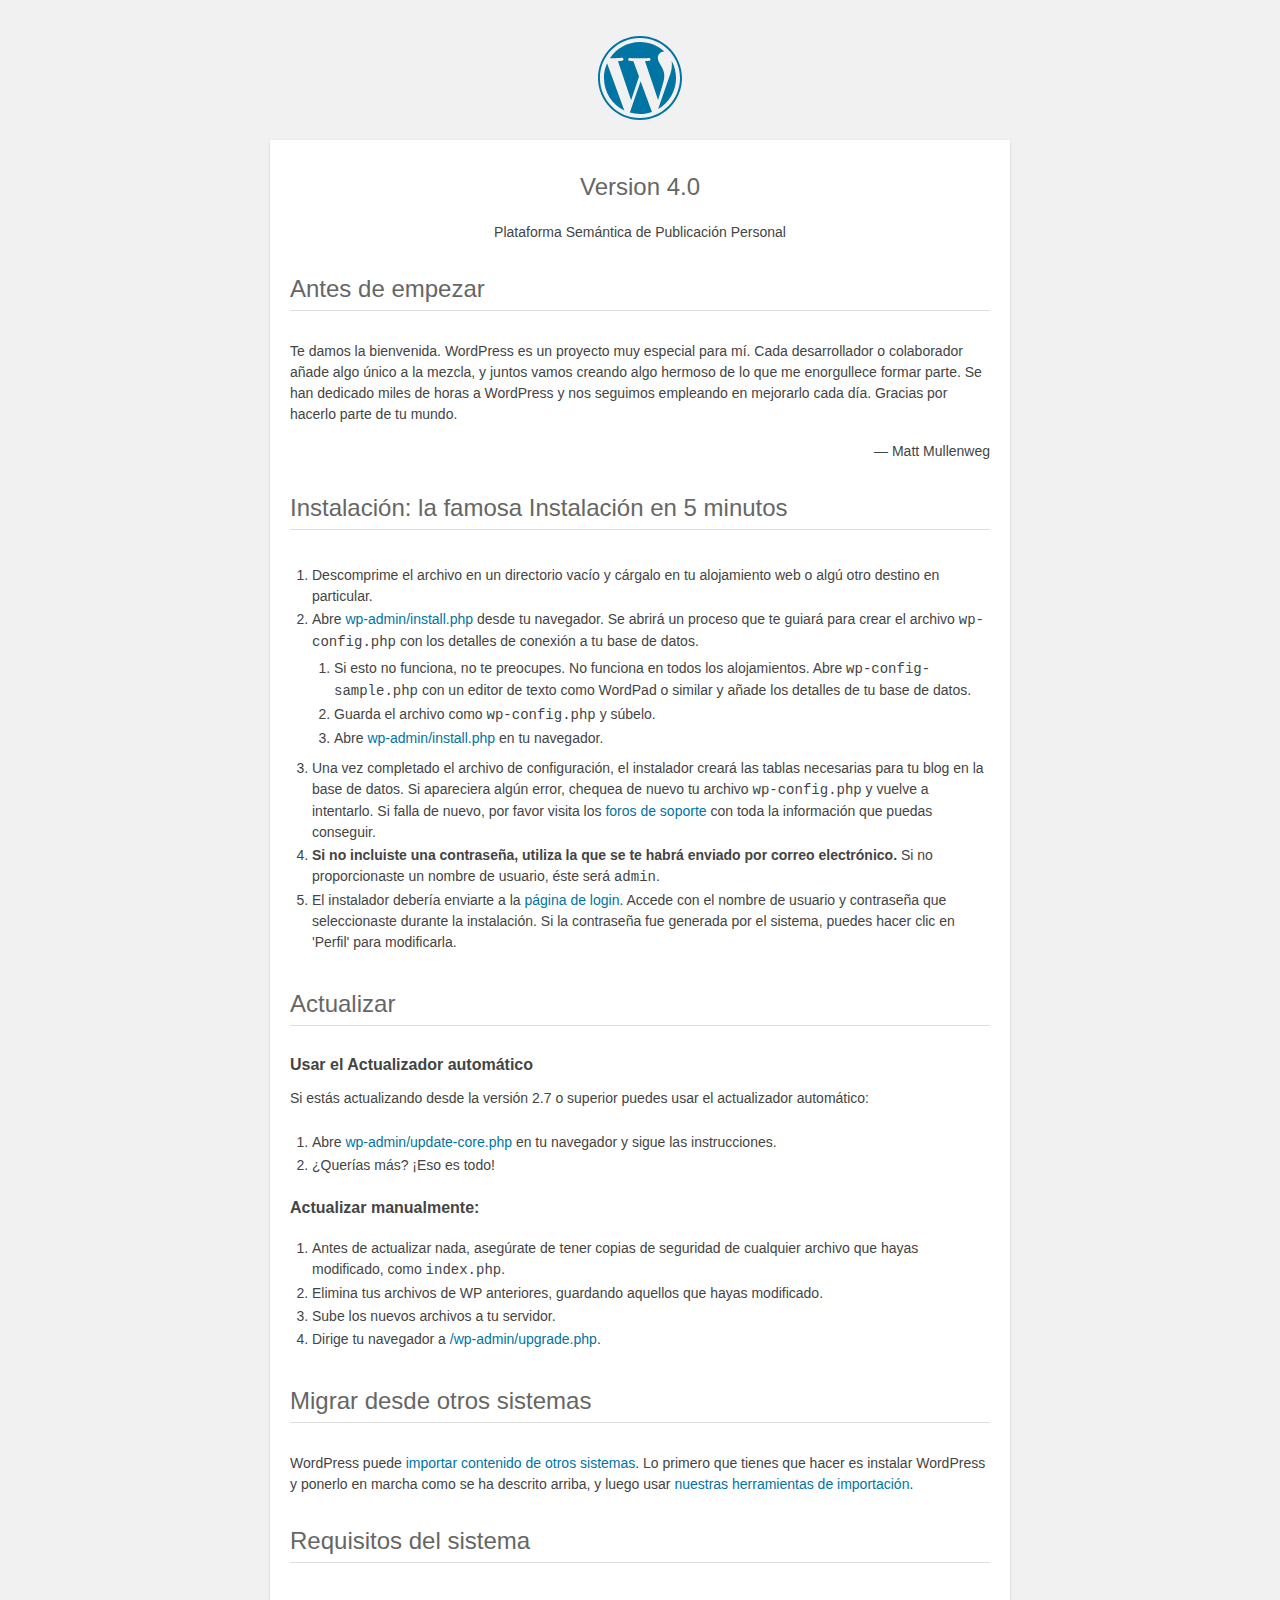
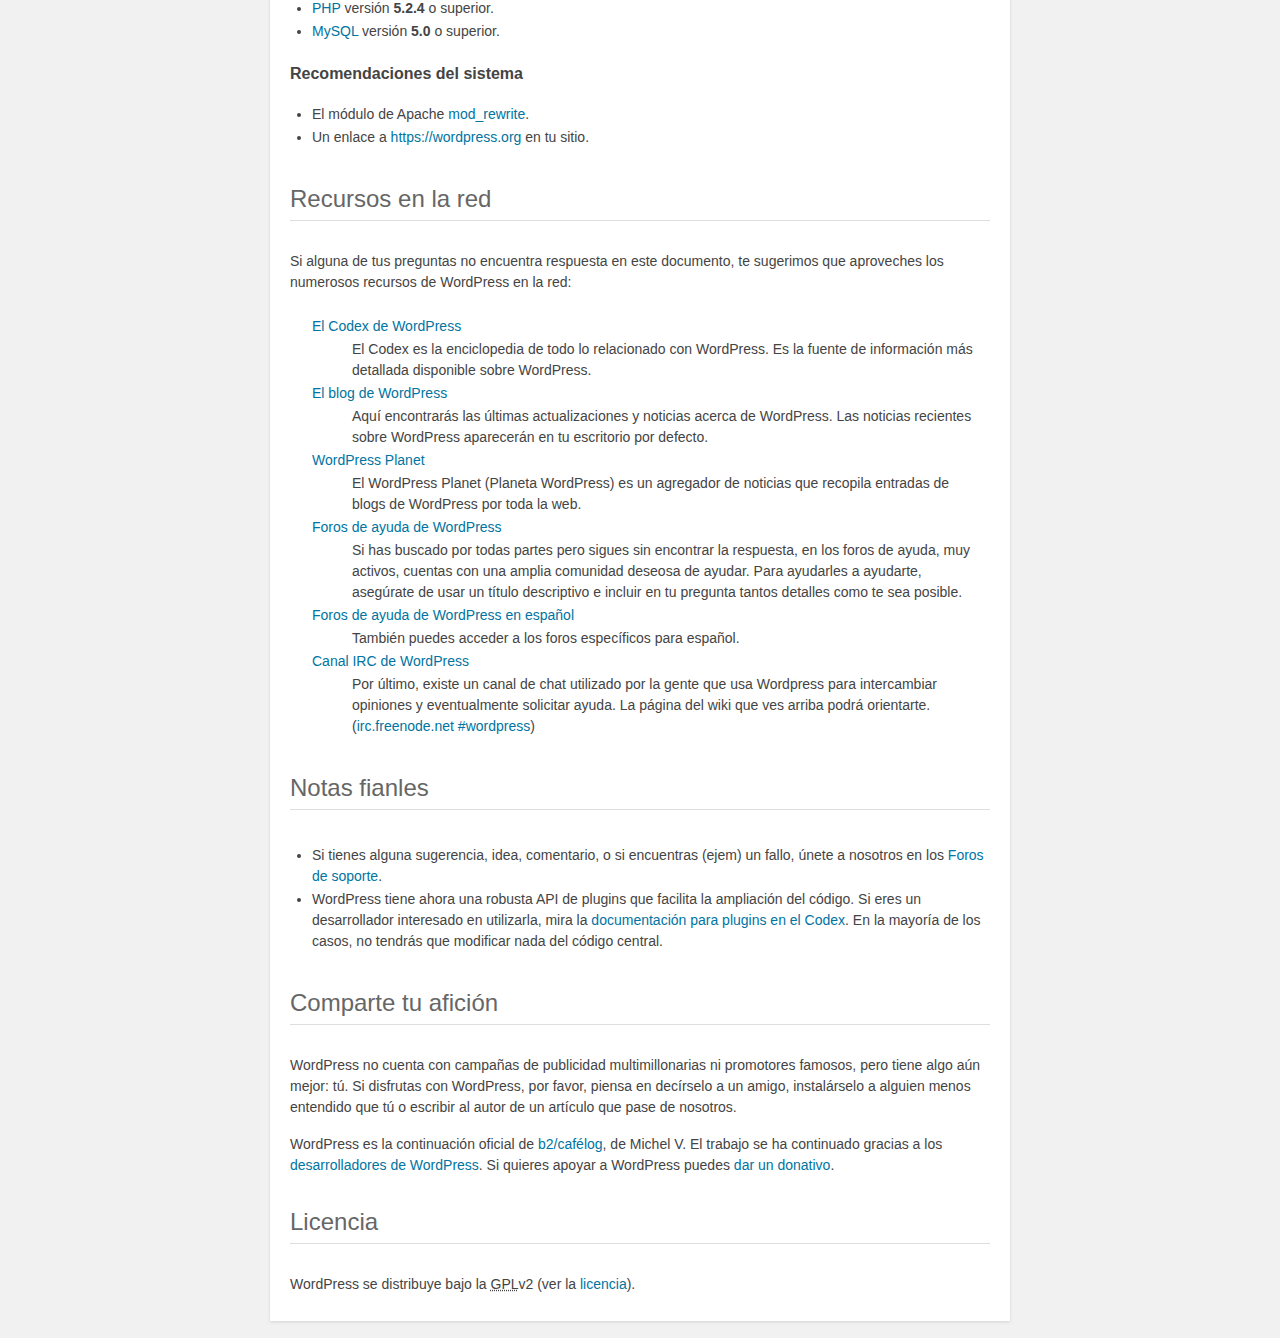
<file: readme.html>
<!DOCTYPE html>
<html>
<head>
    <meta name="viewport" content="width=device-width" /> 
	<meta http-equiv="Content-Type" content="text/html; charset=utf-8" />
	<title>WordPress &#8250; Léeme</title>
	<link rel="stylesheet" href="wp-admin/css/install.css?ver=20100228" type="text/css" />
</head>
<body>
<h1 id="logo">
	<a href="http://wordpress.org/"><img alt="WordPress" src="wp-admin/images/wordpress-logo.png" /></a>
	<br /> Version 4.0
</h1>
<p style="text-align: center">Plataforma Semántica de Publicación Personal</p>

<h1>Antes de empezar</h1>
<p>Te damos la bienvenida. WordPress es un proyecto muy especial para mí. Cada desarrollador o colaborador a&ntilde;ade algo único a la mezcla, y juntos vamos creando algo hermoso de lo que me enorgullece formar parte. Se han dedicado miles de horas a WordPress y nos seguimos empleando en mejorarlo cada día. Gracias por hacerlo parte de tu mundo.</p>
<p style="text-align: right">&#8212; Matt Mullenweg</p>

<h1>Instalación: la famosa Instalación en 5 minutos</h1>
<ol>
	<li>Descomprime el archivo en un directorio vac&iacute;o y c&aacute;rgalo en tu alojamiento web o alg&uacute; otro destino en particular.</li>
	<li>Abre <span class="file"><a href="wp-admin/install.php">wp-admin/install.php</a></span> desde tu navegador. Se abrirá un proceso que te guiará para crear el archivo <code>wp-config.php</code> con los detalles de conexión a tu base de datos.
		<ol>
			<li>Si esto no funciona, no te preocupes. No funciona en todos los alojamientos. Abre <code>wp-config-sample.php</code> con un editor de texto como WordPad o similar y añade los detalles de tu base de datos.</li>
			<li>Guarda el archivo como <code>wp-config.php</code> y súbelo.</li>
			<li>Abre <span class="file"><a href="wp-admin/install.php">wp-admin/install.php</a></span> en tu navegador.</li>
		</ol>
	</li>
	<li>Una vez completado el archivo de configuración, el instalador creará las tablas necesarias para tu blog en la base de datos. Si apareciera algún error, chequea de nuevo tu archivo <code>wp-config.php</code> y vuelve a intentarlo. Si falla de nuevo, por favor visita los <a href="http://es.forums.wordpress.org/" title="Foros de soporte WordPress.org">foros de soporte</a> con toda la información que puedas conseguir.</li>
	<li><strong>Si no incluiste una contraseña, utiliza la que se te habrá enviado por correo electrónico.</strong> Si no proporcionaste un nombre de usuario, éste será <code>admin</code>.</li>
	<li>El instalador debería enviarte a la <a href="wp-login.php">página de login</a>. Accede con el nombre de usuario y contraseña que seleccionaste durante la instalación. Si la contraseña fue generada por el sistema, puedes hacer clic en 'Perfil' para modificarla.</li>
</ol>

<h1>Actualizar</h1>
<h2>Usar el Actualizador automático</h2>
<p>Si estás actualizando desde la versión 2.7 o superior puedes usar el actualizador automático:</p>
<ol>
	<li>Abre <span class="file"><a href="wp-admin/update-core.php">wp-admin/update-core.php</a></span> en tu navegador y sigue las instrucciones.</li>
	<li>¿Querías más? ¡Eso es todo!</li>
</ol>

<h2>Actualizar manualmente:</h2>
<ol>
    <li>Antes de actualizar nada, asegúrate de tener copias de seguridad de cualquier archivo que hayas modificado, como <code>index.php</code>.</li>
	<li>Elimina tus archivos de WP anteriores, guardando aquellos que hayas modificado.</li>
	<li>Sube los nuevos archivos a tu servidor.</li>
	<li>Dirige tu navegador a <span class="file"><a href="wp-admin/upgrade.php">/wp-admin/upgrade.php</a></span>.</li>
	</ol>

<h1>Migrar desde otros sistemas</h1>
<p>WordPress puede <a href="http://codex.wordpress.org/Importing_Content">importar contenido de otros sistemas</a>. Lo primero que tienes que hacer es instalar WordPress y ponerlo en marcha como se ha descrito arriba, y luego usar <a href="wp-admin/import.php" title="Importar a WordPress">nuestras herramientas de importación</a>.</p>

<h1>Requisitos del sistema</h1>
<ul>
	<li><a href="http://php.net/">PHP</a> versión <strong>5.2.4</strong> o superior.</li>
	<li><a href="http://www.mysql.com/">MySQL</a> versión <strong>5.0</strong> o superior.</li>
</ul>

<h2>Recomendaciones del sistema</h2>
<ul>
	<li>El módulo de Apache <a href="http://httpd.apache.org/docs/2.2/mod/mod_rewrite.html">mod_rewrite</a>.</li>
	<li>Un enlace a <a href="https://wordpress.org/">https://wordpress.org</a> en tu sitio.</li>
</ul>

<h1>Recursos en la red</h1>
<p>Si alguna de tus preguntas no encuentra respuesta en este documento, te sugerimos que aproveches los numerosos recursos de WordPress en la red:</p>
<dl>
	<dt><a href="http://codex.wordpress.org/">El Codex de WordPress </a></dt>
	<dd>El Codex es la enciclopedia de todo lo relacionado con WordPress. Es la fuente de información más detallada disponible sobre WordPress. </dd>
	<dt><a href="http://wordpress.org/news/">El blog de WordPress</a></dt>
		<dd>Aquí encontrarás las últimas actualizaciones y noticias acerca de WordPress. Las noticias recientes sobre WordPress aparecerán en tu escritorio por defecto.</dd>
	<dt><a href="http://planet.wordpress.org/">WordPress Planet </a></dt>
	<dd>El WordPress Planet (Planeta WordPress) es un agregador de noticias que recopila entradas de blogs de WordPress por toda la web. </dd>
	<dt><a href="https://wordpress.org/support/">Foros de ayuda de WordPress</a></dt>
	<dd>Si has buscado por todas partes pero sigues sin encontrar la respuesta, en los foros de ayuda, muy activos, cuentas con una amplia comunidad deseosa de ayudar. Para ayudarles a ayudarte, asegúrate de usar un título descriptivo e incluir en tu pregunta tantos detalles como te sea posible. </dd>
	<dt><a href="http://es.forums.wordpress.org/">Foros de ayuda de WordPress en español</a></dt>
	<dd>También puedes acceder a los foros específicos para español. </dd>
	<dt><a href="http://codex.wordpress.org/IRC">Canal IRC de WordPress</a></dt>
	<dd>Por último, existe un canal de chat utilizado por la gente que usa Wordpress para intercambiar opiniones y eventualmente solicitar ayuda. La página del wiki que ves arriba podrá orientarte. (<a href="irc://irc.freenode.net/wordpress">irc.freenode.net #wordpress</a>)</dd>
</dl>

<h1>Notas fianles</h1>
<ul>
	<li>Si tienes alguna sugerencia, idea, comentario, o si encuentras (ejem) un fallo, únete a nosotros en los <a href="http://es.forums.wordpress.org/">Foros de soporte</a>.</li>
	<li>WordPress tiene ahora una robusta API de plugins que facilita la ampliación del código. Si eres un desarrollador interesado en utilizarla, mira la <a href="http://codex.wordpress.org/Plugin_API">documentación para plugins en el Codex</a>. En la mayoría de los casos, no tendrás que modificar nada del código central.</li>
</ul>

<h1>Comparte tu afición</h1>
<p>WordPress no cuenta con campañas de publicidad multimillonarias ni promotores famosos, pero tiene algo aún mejor: tú. Si disfrutas con WordPress, por favor, piensa en decírselo a un amigo, instalárselo a alguien menos entendido que tú o escribir al autor de un artículo que pase de nosotros.</p>

<p>WordPress es la continuación oficial de <a href="http://cafelog.com/">b2/caf&#233;log</a>, de Michel V. El trabajo se ha continuado gracias a los <a href="http://wordpress.org/about/">desarrolladores de WordPress</a>. Si quieres apoyar a WordPress puedes <a href="http://wordpress.org/donate/" title="Donaciones a WordPress">dar un donativo</a>.</p>

<h1>Licencia</h1>
<p>WordPress se distribuye bajo la <abbr title="Licencia Pública de GNU">GPL</abbr>v2 (ver la <a href="licencia.txt">licencia</a>).</p>


</body>
</html>
</file>
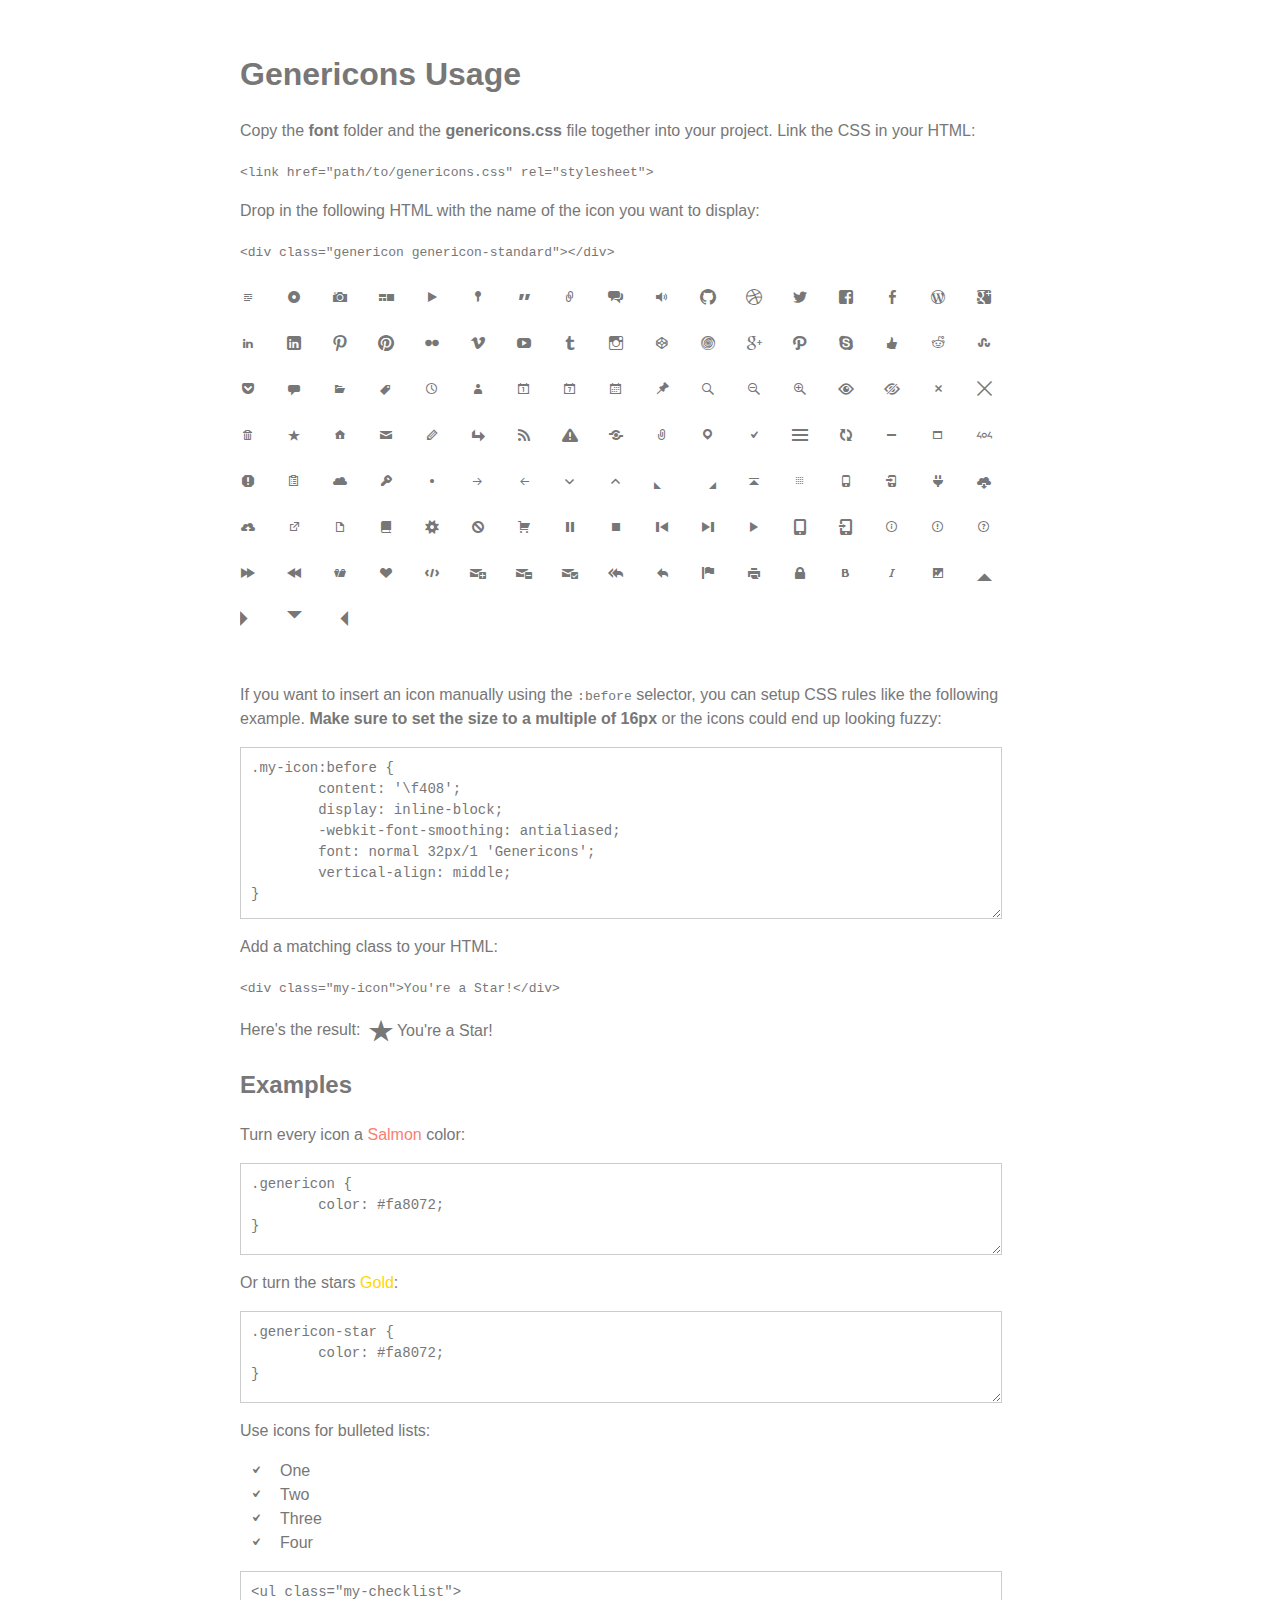
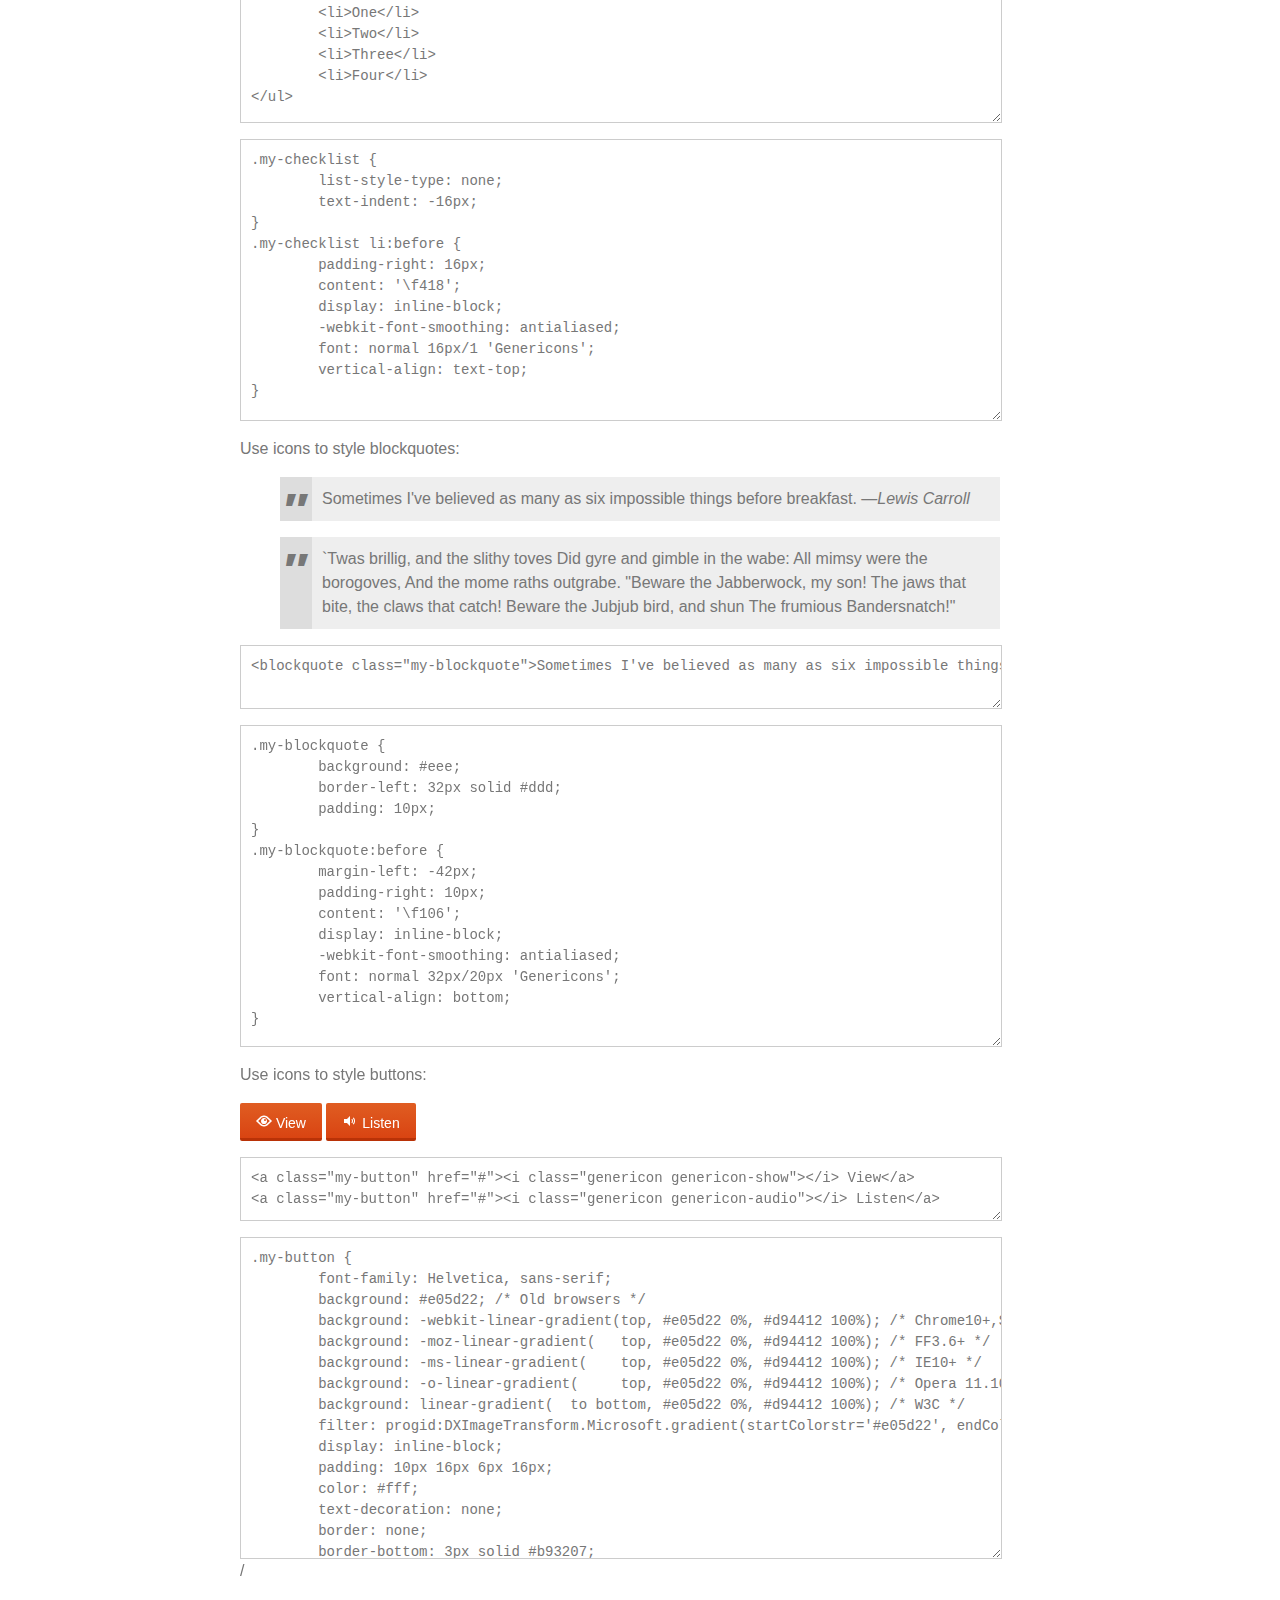
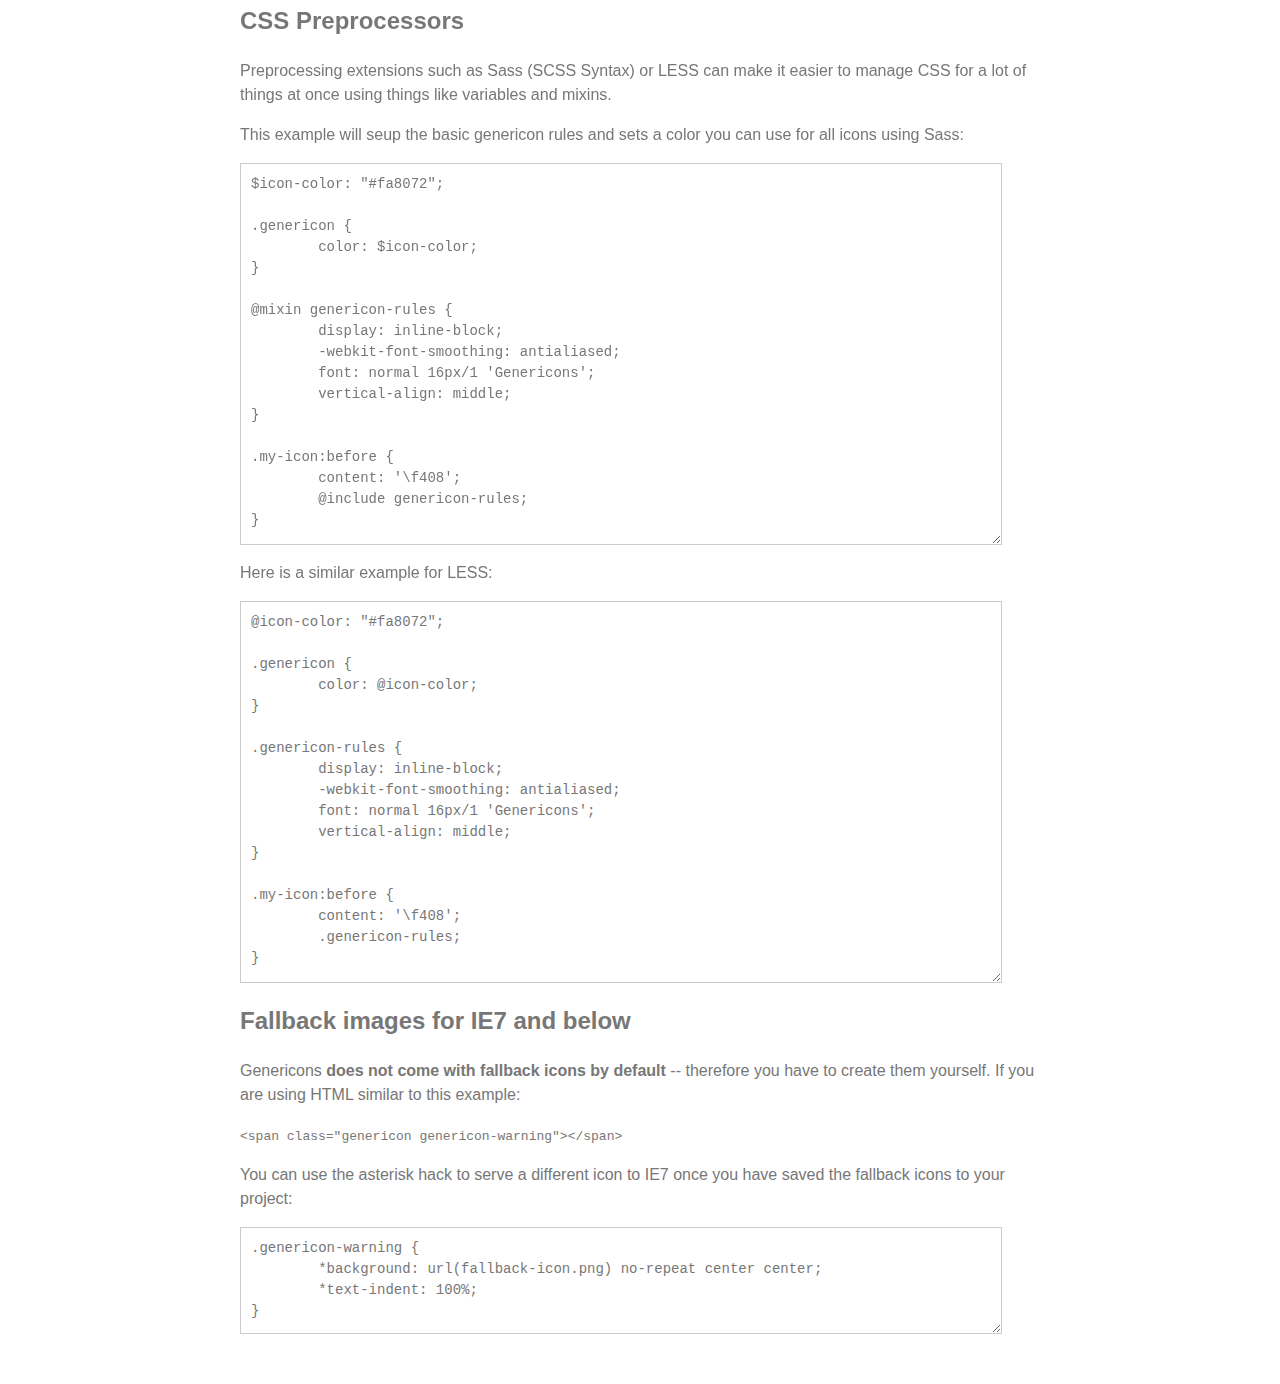
<file: wp-content/themes/twentyfourteen/genericons/example.html>
<!DOCTYPE html>
<html dir="ltr" lang="en">
<head>
<title>Genericons</title>
<link rel="stylesheet" href="genericons.css">
<style type="text/css">
body {
	font-family: sans-serif;
	line-height: 1.5;
	width: 800px;
	margin: 50px auto;
	color: #777;
	background: white;
}
.icons {
	overflow: hidden;
	padding: 10px 0;
}
.icons div {
	cursor: pointer;
	float: left;
	margin: 0 30px 30px 0;
}
.icons:hover div {
	background: #f7f7f7;
}
.code {
        display: block;
        font: 14px/1.5 monospace;
        width: 740px;
        white-space: pre;
        border: 1px solid #ccc;
        padding: 10px;
        color: #777;
        overflow: auto;
}
.my-icon:before {
	content: '\f408';
        display: inline-block;
        -webkit-font-smoothing: antialiased;
        font: normal 32px/1 'Genericons';
        vertical-align: middle;
}
/* For the Examples */
.my-checklist {
	list-style-type: none;
	text-indent: -16px;
}
.my-checklist li:before {
	padding-right: 16px;
	content: '\f418';
        display: inline-block;
        -webkit-font-smoothing: antialiased;
        font: normal 16px/1 'Genericons';
        vertical-align: text-top;
}
.my-blockquote {
	background: #eee;
	border-left: 32px solid #ddd;
	padding: 10px;
}
.my-blockquote:before {
	margin-left: -42px;
	padding-right: 10px;
        content: '\f106';
        display: inline-block;
        -webkit-font-smoothing: antialiased;
        font: normal 32px/20px 'Genericons';
        vertical-align: bottom;
}
.my-button {
	font-family: Helvetica, sans-serif;
	font-size: 14px;
	background: #e05d22; /* Old browsers */
	background: -webkit-linear-gradient(top, #e05d22 0%, #d94412 100%); /* Chrome10+,Safari5.1+ */
	background: -moz-linear-gradient(   top, #e05d22 0%, #d94412 100%); /* FF3.6+ */
	background: -ms-linear-gradient(    top, #e05d22 0%, #d94412 100%); /* IE10+ */
	background: -o-linear-gradient(     top, #e05d22 0%, #d94412 100%); /* Opera 11.10+ */
	background: linear-gradient(  to bottom, #e05d22 0%, #d94412 100%); /* W3C */
	filter: progid:DXImageTransform.Microsoft.gradient(startColorstr='#e05d22', endColorstr='#d94412', GradientType=0); /* IE6-9 */
	display: inline-block;
	padding: 10px 16px 4px 16px;
	color: #fff;
	text-decoration: none;
	border: none;
	border-bottom: 3px solid #b93207;
	border-radius: 2px;
}
.my-button:hover,
.my-button:focus {
	background: #ed6a31; /* Old browsers */
	background: -webkit-linear-gradient(top, #ed6a31 0%, #e55627 100%); /* Chrome10+,Safari5.1+ */
	background: -moz-linear-gradient(   top, #ed6a31 0%, #e55627 100%); /* FF3.6+ */
	background: -ms-linear-gradient(    top, #ed6a31 0%, #e55627 100%); /* IE10+ */
	background: -o-linear-gradient(     top, #ed6a31 0%, #e55627 100%); /* Opera 11.10+ */
	background: linear-gradient(  to bottom, #ed6a31 0%, #e55627 100%); /* W3C */
	filter: progid:DXImageTransform.Microsoft.gradient(startColorstr='#ed6a31', endColorstr='#e55627', GradientType=0); /* IE6-9 */
	outline: none;
}
.my-button:active {
	background: #d94412; /* Old browsers */
	background: -webkit-linear-gradient(top, #d94412 0%, #e05d22 100%); /* Chrome10+,Safari5.1+ */
	background: -moz-linear-gradient(   top, #d94412 0%, #e05d22 100%); /* FF3.6+ */
	background: -ms-linear-gradient(    top, #d94412 0%, #e05d22 100%); /* IE10+ */
	background: -o-linear-gradient(     top, #d94412 0%, #e05d22 100%); /* Opera 11.10+ */
	background: linear-gradient(  to bottom, #d94412 0%, #e05d22 100%); /* W3C */
	filter: progid:DXImageTransform.Microsoft.gradient(startColorstr='#d94412', endColorstr='#e05d22', GradientType=0); /* IE6-9 */
	border: none;
	border-top: 3px solid #b93207;
	padding: 6px 16px 7px 16px;
}
</style>
</head>
<body>

<div class="section">

	<h1>Genericons Usage</h1>

	<p>Copy the <strong>font</strong> folder and the <strong>genericons.css</strong> file together into your project. Link the CSS in your HTML:</p>

	<p><code>&lt;link href="path/to/genericons.css" rel="stylesheet"&gt;</code></p>

	<p>Drop in the following HTML with the name of the icon you want to display:</p>

	<p><code>&lt;div class="genericon genericon-standard"&gt;&lt;/div&gt;</code></p>

	<div class="icons">
	
		<!-- post formats -->
		<div alt="f100" class="genericon genericon-standard"></div>
		<div alt="f101" class="genericon genericon-aside"></div>
		<div alt="f102" class="genericon genericon-image"></div>
		<div alt="f103" class="genericon genericon-gallery"></div>
		<div alt="f104" class="genericon genericon-video"></div>
		<div alt="f105" class="genericon genericon-status"></div>
		<div alt="f106" class="genericon genericon-quote"></div>
		<div alt="f107" class="genericon genericon-link"></div>
		<div alt="f108" class="genericon genericon-chat"></div>
		<div alt="f109" class="genericon genericon-audio"></div>

		<!-- social icons -->
		<div alt="f200" class="genericon genericon-github"></div>
		<div alt="f201" class="genericon genericon-dribbble"></div>
		<div alt="f202" class="genericon genericon-twitter"></div>
		<div alt="f203" class="genericon genericon-facebook"></div>
		<div alt="f204" class="genericon genericon-facebook-alt"></div>
		<div alt="f205" class="genericon genericon-wordpress"></div>
		<div alt="f206" class="genericon genericon-googleplus"></div>
		<div alt="f207" class="genericon genericon-linkedin"></div>
		<div alt="f208" class="genericon genericon-linkedin-alt"></div>
		<div alt="f209" class="genericon genericon-pinterest"></div>
		<div alt="f210" class="genericon genericon-pinterest-alt"></div>
		<div alt="f211" class="genericon genericon-flickr"></div>
		<div alt="f212" class="genericon genericon-vimeo"></div>
		<div alt="f213" class="genericon genericon-youtube"></div>
		<div alt="f214" class="genericon genericon-tumblr"></div>
		<div alt="f215" class="genericon genericon-instagram"></div>
		<div alt="f216" class="genericon genericon-codepen"></div>
		<div alt="f217" class="genericon genericon-polldaddy"></div>
		<div alt="f218" class="genericon genericon-googleplus-alt"></div>
		<div alt="f219" class="genericon genericon-path"></div>
		<div alt="f220" class="genericon genericon-skype"></div>
		<div alt="f221" class="genericon genericon-digg"></div>
		<div alt="f222" class="genericon genericon-reddit"></div>
		<div alt="f223" class="genericon genericon-stumbleupon"></div>
		<div alt="f224" class="genericon genericon-pocket"></div>

		<!-- meta icons -->
		<div alt="f300" class="genericon genericon-comment"></div>
		<div alt="f301" class="genericon genericon-category"></div>
		<div alt="f302" class="genericon genericon-tag"></div>
		<div alt="f303" class="genericon genericon-time"></div>
		<div alt="f304" class="genericon genericon-user"></div>
		<div alt="f305" class="genericon genericon-day"></div>
		<div alt="f306" class="genericon genericon-week"></div>
		<div alt="f307" class="genericon genericon-month"></div>
		<div alt="f308" class="genericon genericon-pinned"></div>

		<!-- other icons -->
		<div alt="f400" class="genericon genericon-search"></div>
		<div alt="f401" class="genericon genericon-unzoom"></div>
		<div alt="f402" class="genericon genericon-zoom"></div>
		<div alt="f403" class="genericon genericon-show"></div>
		<div alt="f404" class="genericon genericon-hide"></div>
		<div alt="f405" class="genericon genericon-close"></div>
		<div alt="f406" class="genericon genericon-close-alt"></div>
		<div alt="f407" class="genericon genericon-trash"></div>
		<div alt="f408" class="genericon genericon-star"></div>
		<div alt="f409" class="genericon genericon-home"></div>
		<div alt="f410" class="genericon genericon-mail"></div>
		<div alt="f411" class="genericon genericon-edit"></div>
		<div alt="f412" class="genericon genericon-reply"></div>
		<div alt="f413" class="genericon genericon-feed"></div>
		<div alt="f414" class="genericon genericon-warning"></div>
		<div alt="f415" class="genericon genericon-share"></div>
		<div alt="f416" class="genericon genericon-attachment"></div>
		<div alt="f417" class="genericon genericon-location"></div>
		<div alt="f418" class="genericon genericon-checkmark"></div>
		<div alt="f419" class="genericon genericon-menu"></div>
		<div alt="f420" class="genericon genericon-refresh"></div>
		<div alt="f421" class="genericon genericon-minimize"></div>
		<div alt="f422" class="genericon genericon-maximize"></div>
		<div alt="f423" class="genericon genericon-404"></div>
		<div alt="f424" class="genericon genericon-spam"></div>
		<div alt="f425" class="genericon genericon-summary"></div>
		<div alt="f426" class="genericon genericon-cloud"></div>
		<div alt="f427" class="genericon genericon-key"></div>
		<div alt="f428" class="genericon genericon-dot"></div>
		<div alt="f429" class="genericon genericon-next"></div>
		<div alt="f430" class="genericon genericon-previous"></div>
		<div alt="f431" class="genericon genericon-expand"></div>
		<div alt="f432" class="genericon genericon-collapse"></div>
		<div alt="f433" class="genericon genericon-dropdown"></div>
		<div alt="f434" class="genericon genericon-dropdown-left"></div>
		<div alt="f435" class="genericon genericon-top"></div>
		<div alt="f436" class="genericon genericon-draggable"></div>
		<div alt="f437" class="genericon genericon-phone"></div>
		<div alt="f438" class="genericon genericon-send-to-phone"></div>
		<div alt="f439" class="genericon genericon-plugin"></div>
		<div alt="f440" class="genericon genericon-cloud-download"></div>
		<div alt="f441" class="genericon genericon-cloud-upload"></div>
		<div alt="f442" class="genericon genericon-external"></div>
		<div alt="f443" class="genericon genericon-document"></div>
		<div alt="f444" class="genericon genericon-book"></div>
		<div alt="f445" class="genericon genericon-cog"></div>
		<div alt="f446" class="genericon genericon-unapprove"></div>
		<div alt="f447" class="genericon genericon-cart"></div>
		<div alt="f448" class="genericon genericon-pause"></div>
		<div alt="f449" class="genericon genericon-stop"></div>
		<div alt="f450" class="genericon genericon-skip-back"></div>
		<div alt="f451" class="genericon genericon-skip-ahead"></div>
		<div alt="f452" class="genericon genericon-play"></div>
		<div alt="f453" class="genericon genericon-tablet"></div>
		<div alt="f454" class="genericon genericon-send-to-tablet"></div>
		<div alt="f455" class="genericon genericon-info"></div>
		<div alt="f456" class="genericon genericon-notice"></div>
		<div alt="f457" class="genericon genericon-help"></div>
		<div alt="f458" class="genericon genericon-fastforward"></div>
		<div alt="f459" class="genericon genericon-rewind"></div>
		<div alt="f460" class="genericon genericon-portfolio"></div>
		<div alt="f461" class="genericon genericon-heart"></div>
		<div alt="f462" class="genericon genericon-code"></div>
		<div alt="f463" class="genericon genericon-subscribe"></div>
		<div alt="f464" class="genericon genericon-unsubscribe"></div>
		<div alt="f465" class="genericon genericon-subscribed"></div>
		<div alt="f466" class="genericon genericon-reply-alt"></div>
		<div alt="f467" class="genericon genericon-reply-single"></div>
		<div alt="f468" class="genericon genericon-flag"></div>
		<div alt="f469" class="genericon genericon-print"></div>
		<div alt="f470" class="genericon genericon-lock"></div>
		<div alt="f471" class="genericon genericon-bold"></div>
		<div alt="f472" class="genericon genericon-italic"></div>
		<div alt="f473" class="genericon genericon-picture"></div>

		<!-- generic shapes -->
		<div alt="f500" class="genericon genericon-uparrow"></div>
		<div alt="f501" class="genericon genericon-rightarrow"></div>
		<div alt="f502" class="genericon genericon-downarrow"></div>
		<div alt="f503" class="genericon genericon-leftarrow"></div>

	</div>

	<p>If you want to insert an icon manually using the <code>:before</code> selector, you can setup CSS rules like the following example. <strong>Make sure to set the size to a multiple of 16px</strong> or the icons could end up looking fuzzy:</p>

<p><textarea class="code" style="min-height: 150px;" onclick="select();">.my-icon:before {
	content: '\f408';
        display: inline-block;
        -webkit-font-smoothing: antialiased;
        font: normal 32px/1 'Genericons';
        vertical-align: middle;
}</textarea></p>

	<p>Add a matching class to your HTML:</p>

	<p><code>&lt;div class="my-icon"&gt;You're a Star!&lt;/div&gt;</code></p>

	<p>Here's the result: <span class="my-icon">You're a Star!</span></p>

	<h2>Examples</h2>

	<p>Turn every icon a <span style="color: #fa8072;">Salmon</span> color:</p>

<p><textarea class="code" style="min-height: 70px" onclick="select();">
.genericon {
	color: #fa8072;
}</textarea></p>

	<p>Or turn the stars <span style="color: #ffd700;">Gold</span>:</p>

<p><textarea class="code" style="min-height: 70px" onclick="select();">
.genericon-star {
	color: #fa8072;
}</textarea></p>

	<p>Use icons for bulleted lists:</p>

	<ul class="my-checklist">
		<li>One</li>
		<li>Two</li>
		<li>Three</li>
		<li>Four</li>
	</ul>

<p><textarea class="code" style="min-height: 130px" onclick="select();">
<ul class="my-checklist">
	<li>One</li>
	<li>Two</li>
	<li>Three</li>
	<li>Four</li>
</ul></textarea></p>

<p><textarea class="code" style="min-height: 260px;" onclick="select();">
.my-checklist {
	list-style-type: none;
	text-indent: -16px;
}
.my-checklist li:before {
	padding-right: 16px;
	content: '\f418';
        display: inline-block;
        -webkit-font-smoothing: antialiased;
        font: normal 16px/1 'Genericons';
        vertical-align: text-top;
}</textarea></p>

	<p>Use icons to style blockquotes:</p>

	<blockquote class="my-blockquote">Sometimes I've believed as many as six impossible things before breakfast. &mdash;<em>Lewis Carroll</em></blockquote>
	<blockquote class="my-blockquote">`Twas brillig, and the slithy toves Did gyre and gimble in the wabe: All mimsy were the borogoves, And the mome raths outgrabe. "Beware the Jabberwock, my son!  The jaws that bite, the claws that catch!  Beware the Jubjub bird, and shun The frumious Bandersnatch!"</blockquote>

<p><textarea class="code" style="min-height: 40px;" onclick="select();"><blockquote class="my-blockquote">Sometimes I've believed as many as six impossible things before breakfast. &mdash;<em>Lewis Carroll</em></blockquote></textarea></p>

<p><textarea class="code" style="min-height: 300px;" onclick="select();">
.my-blockquote {
	background: #eee;
	border-left: 32px solid #ddd;
	padding: 10px;
}
.my-blockquote:before {
	margin-left: -42px;
	padding-right: 10px;
        content: '\f106';
        display: inline-block;
        -webkit-font-smoothing: antialiased;
        font: normal 32px/20px 'Genericons';
        vertical-align: bottom;
} </textarea></p>

	<p>Use icons to style buttons:</p>

	<a class="my-button" href="javascript:void()"><i class="genericon genericon-show"></i> View</a>
	<a class="my-button" href="javascript:void()"><i class="genericon genericon-audio"></i> Listen</a>

<p><textarea class="code" style="min-height: 40px;" onclick="select();"><a class="my-button" href="#"><i class="genericon genericon-show"></i> View</a>
<a class="my-button" href="#"><i class="genericon genericon-audio"></i> Listen</a></textarea></p>

<p><textarea class="code" style="min-height: 300px;" onclick="select();">
.my-button {
	font-family: Helvetica, sans-serif;
	background: #e05d22; /* Old browsers */
	background: -webkit-linear-gradient(top, #e05d22 0%, #d94412 100%); /* Chrome10+,Safari5.1+ */
	background: -moz-linear-gradient(   top, #e05d22 0%, #d94412 100%); /* FF3.6+ */
	background: -ms-linear-gradient(    top, #e05d22 0%, #d94412 100%); /* IE10+ */
	background: -o-linear-gradient(     top, #e05d22 0%, #d94412 100%); /* Opera 11.10+ */
	background: linear-gradient(  to bottom, #e05d22 0%, #d94412 100%); /* W3C */
	filter: progid:DXImageTransform.Microsoft.gradient(startColorstr='#e05d22', endColorstr='#d94412', GradientType=0); /* IE6-9 */
	display: inline-block;
	padding: 10px 16px 6px 16px;
	color: #fff;
	text-decoration: none;
	border: none;
	border-bottom: 3px solid #b93207;
	border-radius: 2px;
}

.my-button:hover,
.my-button:focus {
	background: #ed6a31; /* Old browsers */
	background: -webkit-linear-gradient(top, #ed6a31 0%, #e55627 100%); /* Chrome10+,Safari5.1+ */
	background: -moz-linear-gradient(   top, #ed6a31 0%, #e55627 100%); /* FF3.6+ */
	background: -ms-linear-gradient(    top, #ed6a31 0%, #e55627 100%); /* IE10+ */
	background: -o-linear-gradient(     top, #ed6a31 0%, #e55627 100%); /* Opera 11.10+ */
	background: linear-gradient(  to bottom, #ed6a31 0%, #e55627 100%); /* W3C */
	filter: progid:DXImageTransform.Microsoft.gradient(startColorstr='#ed6a31', endColorstr='#e55627', GradientType=0); /* IE6-9 */
	outline: none;
}

.my-button:active {
	background: #d94412; /* Old browsers */
	background: -webkit-linear-gradient(top, #d94412 0%, #e05d22 100%); /* Chrome10+,Safari5.1+ */
	background: -moz-linear-gradient(   top, #d94412 0%, #e05d22 100%); /* FF3.6+ */
	background: -ms-linear-gradient(    top, #d94412 0%, #e05d22 100%); /* IE10+ */
	background: -o-linear-gradient(     top, #d94412 0%, #e05d22 100%); /* Opera 11.10+ */
	background: linear-gradient(  to bottom, #d94412 0%, #e05d22 100%); /* W3C */
	filter: progid:DXImageTransform.Microsoft.gradient(startColorstr='#d94412', endColorstr='#e05d22', GradientType=0); /* IE6-9 */
	border: none;
	border-top: 3px solid #b93207;
	padding: 6px 16px 10px 16px;
}</textarea>/</p>

	<h2>CSS Preprocessors</h2>

	<p>Preprocessing extensions such as Sass (SCSS Syntax) or LESS</a> can make it easier to manage CSS for a lot of things at once using things like variables and mixins.</p>

	<p>This example will seup the basic genericon rules and sets a color you can use for all icons using Sass:</p>

<p><textarea class="code" style="min-height: 360px;" onclick="select();">$icon-color: "#fa8072";

.genericon {
        color: $icon-color;
}

@mixin genericon-rules {
        display: inline-block;
        -webkit-font-smoothing: antialiased;
        font: normal 16px/1 'Genericons';
        vertical-align: middle;
}

.my-icon:before {
	content: '\f408';
        @include genericon-rules;
}</textarea></p>

	<p>Here is a similar example for LESS:</p>

<p><textarea class="code" style="min-height: 360px;" onclick="select();">@icon-color: "#fa8072";

.genericon {
        color: @icon-color;
}

.genericon-rules {
        display: inline-block;
        -webkit-font-smoothing: antialiased;
        font: normal 16px/1 'Genericons';
        vertical-align: middle;
}

.my-icon:before {
	content: '\f408';
        .genericon-rules;
}</textarea></p>

	<h2>Fallback images for IE7 and below</h2>

	<p>Genericons <strong>does not come with fallback icons by default</strong> -- therefore you have to create them yourself. If you are using HTML similar to this example:

	<p><code>&lt;span class="genericon genericon-warning"&gt;&lt;/span&gt;</code></p>

	<p>You can use the asterisk hack to serve a different icon to IE7 once you have saved the fallback icons to your project:</p>

<textarea class="code" style="min-height: 85px;" onclick="select();">.genericon-warning {
        *background: url(fallback-icon.png) no-repeat center center;
        *text-indent: 100%;
}</textarea>

</div>

</body>
</html>
</file>
<file: wp-admin/css/install.css>
html {
	background: #f1f1f1;
	margin: 0 20px;
}

body {
	background: #fff;
	color: #444;
	font-family: "Open Sans", sans-serif;
	margin: 140px auto 25px;
	padding: 20px 20px 10px 20px;
	max-width: 700px;
	-webkit-font-smoothing: subpixel-antialiased;
	-webkit-box-shadow: 0 1px 3px rgba(0,0,0,0.13);
	box-shadow: 0 1px 3px rgba(0,0,0,0.13);
}

a {
	color: #0074a2;
	text-decoration: none;
}

a:hover {
	color: #2ea2cc;
}

h1 {
	border-bottom: 1px solid #dedede;
	clear: both;
	color: #666;
	font-size: 24px;
	margin: 30px 0;
	padding: 0;
	padding-bottom: 7px;
	font-weight: normal;
}

h2 {
	font-size: 16px;
}

p, li, dd, dt {
	padding-bottom: 2px;
	font-size: 14px;
	line-height: 1.5;
}

code, .code {
	font-family: Consolas, Monaco, monospace;
}

ul, ol, dl {
	padding: 5px 5px 5px 22px;
}

a img {
	border:0
}
abbr {
	border: 0;
	font-variant: normal;
}

label {
	cursor: pointer;
}

#logo {
	margin: 6px 0 14px 0;
	border-bottom: none;
	text-align:center
}
#logo a {
	background-image: url(../images/w-logo-blue.png?ver=20131202);
	background-image: none, url(../images/wordpress-logo.svg?ver=20131107);
	-webkit-background-size: 84px;
	background-size: 84px;
	background-position: center top;
	background-repeat: no-repeat;
	color: #999;
	height: 84px;
	font-size: 20px;
	font-weight: normal;
	line-height: 1.3em;
	margin: -130px auto 25px;
	padding: 0;
	text-decoration: none;
	width: 84px;
	text-indent: -9999px;
	outline: none;
	overflow: hidden;
	display: block;
}
.step {
	margin: 20px 0 15px;
}
.step, th {
	text-align: left;
	padding: 0;
}
.language-chooser.wp-core-ui .step .button.button-large {
	height: 36px;
	vertical-align: middle;
	font-size: 14px;
}
textarea {
	border: 1px solid #dfdfdf;
	font-family: "Open Sans", sans-serif;
	width: 100%;
	-webkit-box-sizing: border-box;
	-moz-box-sizing: border-box;
	box-sizing: border-box;
}

.form-table {
	border-collapse: collapse;
	margin-top: 1em;
	width: 100%;
}

.form-table td {
	margin-bottom: 9px;
	padding: 10px 20px 10px 0;
	border-bottom: 8px solid #fff;
	font-size: 14px;
	vertical-align: top
}

.form-table th {
	font-size: 14px;
	text-align: left;
	padding: 16px 20px 10px 0;
	width: 140px;
	vertical-align: top;
}

.form-table code {
	line-height: 18px;
	font-size: 14px;
}

.form-table p {
	margin: 4px 0 0 0;
	font-size: 11px;
}

.form-table input {
	line-height: 20px;
	font-size: 15px;
	padding: 3px 5px;
	border: 1px solid #ddd;
	-webkit-box-shadow: inset 0 1px 2px rgba(0,0,0,0.07);
	box-shadow: inset 0 1px 2px rgba(0,0,0,0.07);
}

input,
submit {
	font-family: "Open Sans", sans-serif;
}

.form-table input[type=text],
.form-table input[type=email],
.form-table input[type=url],
.form-table input[type=password] {
	width: 206px;
}

.form-table th p {
	font-weight: normal;
}

.form-table.install-success td {
	vertical-align: middle;
	padding: 16px 20px 10px 0;
}

.form-table.install-success td p {
	margin: 0;
	font-size: 14px;
}

.form-table.install-success td code {
	margin: 0;
	font-size: 18px;
}

#error-page {
	margin-top: 50px;
}

#error-page p {
	font-size: 14px;
	line-height: 18px;
	margin: 25px 0 20px;
}

#error-page code, .code {
	font-family: Consolas, Monaco, monospace;
}

#pass-strength-result {
	background-color: #eee;
	border-color: #ddd !important;
	border-style: solid;
	border-width: 1px;
	margin: 5px 5px 5px 0;
	padding: 5px;
	text-align: center;
	width: 200px;
	display: none;
}

#pass-strength-result.bad {
	background-color: #ffb78c;
	border-color: #ff853c !important;
}

#pass-strength-result.good {
	background-color: #ffec8b;
	border-color: #ffcc00 !important;
}

#pass-strength-result.short {
	background-color: #ffa0a0;
	border-color: #f04040 !important;
}

#pass-strength-result.strong {
	background-color: #c3ff88;
	border-color: #8dff1c !important;
}

.message {
	border: 1px solid #c00;
	padding: 0.5em 0.7em;
	margin: 5px 0 15px;
	background-color: #ffebe8;
}

/* @noflip */
#dbname,
#uname,
#pwd,
#dbhost,
#prefix,
#user_login,
#admin_email,
#pass1,
#pass2 {
	direction: ltr;
}


/* localization */
body.rtl,
.rtl textarea,
.rtl input,
.rtl submit {
	font-family: Tahoma, sans-serif;
}

:lang(he-il) body.rtl,
:lang(he-il) .rtl textarea,
:lang(he-il) .rtl input,
:lang(he-il) .rtl submit {
	font-family: Arial, sans-serif;
}

@media only screen and (max-width: 799px) {
	body {
		margin-top: 115px;
	}
	#logo a {
		margin: -125px auto 30px;
	}
}

@media screen and ( max-width: 782px ) {

	.form-table {
		margin-top: 0;
	}

	.form-table th,
	.form-table td {
		display: block;
		width: auto;
		vertical-align: middle;
	}

	.form-table th {
		padding: 20px 0 0;
	}

	.form-table td {
		padding: 5px 0;
		border: 0;
		margin: 0;
	}

	textarea,
	input {
		font-size: 16px;
	}

	.form-table td input[type="text"],
	.form-table td input[type="email"],
	.form-table td input[type="url"],
	.form-table td input[type="password"],
	.form-table td select,
	.form-table td textarea,
	.form-table span.description {
		width: 100%;
		font-size: 16px;
		line-height: 1.5;
		padding: 7px 10px;
		display: block;
		max-width: none;
		-webkit-box-sizing: border-box;
		-moz-box-sizing: border-box;
		box-sizing: border-box;
	}

}

body.language-chooser {
	max-width: 300px;
}

.language-chooser select {
	padding: 8px;
	width: 100%;
	display: block;
	border: 1px solid #ddd;
	background-color: #fff;
	color: #333;
	font-size: 16px;
	font-family: Arial, sans-serif;
	font-weight: normal;
}

.language-chooser p {
	text-align: right;
}

.screen-reader-input,
.screen-reader-text {
	position: absolute;
	margin: -1px;
	padding: 0;
	height: 1px;
	width: 1px;
	overflow: hidden;
	clip: rect(0 0 0 0);
	border: 0;
}

.spinner {
	background: url(../images/spinner.gif) no-repeat;
	-webkit-background-size: 20px 20px;
	background-size: 20px 20px;
	visibility: hidden;
	opacity: 0.7;
	filter: alpha(opacity=70);
	width: 20px;
	height: 20px;
	margin: 2px 5px 0;
}

.step .spinner {
	display: inline-block;
	margin-top: 8px;
	margin-right: 15px;
	vertical-align: top;
}

/**
 * HiDPI Displays
 */
@media print,
  (-o-min-device-pixel-ratio: 5/4),
  (-webkit-min-device-pixel-ratio: 1.25),
  (min-resolution: 120dpi) {

	.spinner {
		background-image: url(../images/spinner-2x.gif);
	}

}
</file>
<file: wp-content/themes/twentyfourteen/genericons/genericons.css>
/**

	Genericons Helper CSS

*/


/**
 * The font was graciously generated by Font Squirrel (http://www.fontsquirrel.com). We love those guys.
 */

@font-face {
    font-family: 'Genericons';
    src: url('font/genericons-regular-webfont.eot');
}

@font-face {
    font-family: 'Genericons';
    src: url([data-uri]) format('woff'),
         url('font/genericons-regular-webfont.ttf') format('truetype'),
         url('font/genericons-regular-webfont.svg#genericonsregular') format('svg');
    font-weight: normal;
    font-style: normal;
}


/**
 * All Genericons
 */

.genericon {
	display: inline-block;
	width: 16px;
	height: 16px;
	-webkit-font-smoothing: antialiased;
	font-size: 16px;
	line-height: 1;
	font-family: 'Genericons';
	text-decoration: inherit;
	font-weight: normal;
	font-style: normal;
	vertical-align: top;
}

/**
 * IE7 and IE6 hacks
 */

.genericon {
	*overflow: auto;
	*zoom: 1;
	*display: inline;
}

/**
 * Individual icons
 */

/* Post formats */
.genericon-standard:before {        content: '\f100'; }
.genericon-aside:before {           content: '\f101'; }
.genericon-image:before {           content: '\f102'; }
.genericon-gallery:before {         content: '\f103'; }
.genericon-video:before {           content: '\f104'; }
.genericon-status:before {          content: '\f105'; }
.genericon-quote:before {           content: '\f106'; }
.genericon-link:before {            content: '\f107'; }
.genericon-chat:before {            content: '\f108'; }
.genericon-audio:before {           content: '\f109'; }

/* Social icons */
.genericon-github:before {          content: '\f200'; }
.genericon-dribbble:before {        content: '\f201'; }
.genericon-twitter:before {         content: '\f202'; }
.genericon-facebook:before {        content: '\f203'; }
.genericon-facebook-alt:before {    content: '\f204'; }
.genericon-wordpress:before {       content: '\f205'; }
.genericon-googleplus:before {      content: '\f206'; }
.genericon-linkedin:before {        content: '\f207'; }
.genericon-linkedin-alt:before {    content: '\f208'; }
.genericon-pinterest:before {       content: '\f209'; }
.genericon-pinterest-alt:before {   content: '\f210'; }
.genericon-flickr:before {          content: '\f211'; }
.genericon-vimeo:before {           content: '\f212'; }
.genericon-youtube:before {         content: '\f213'; }
.genericon-tumblr:before {          content: '\f214'; }
.genericon-instagram:before {       content: '\f215'; }
.genericon-codepen:before {         content: '\f216'; }
.genericon-polldaddy:before {       content: '\f217'; }
.genericon-googleplus-alt:before {  content: '\f218'; }
.genericon-path:before {            content: '\f219'; }
.genericon-skype:before {           content: '\f220'; }
.genericon-digg:before {            content: '\f221'; }
.genericon-reddit:before {          content: '\f222'; }
.genericon-stumbleupon:before {     content: '\f223'; }
.genericon-pocket:before {          content: '\f224'; }

/* Meta icons */
.genericon-comment:before {         content: '\f300'; }
.genericon-category:before {        content: '\f301'; }
.genericon-tag:before {             content: '\f302'; }
.genericon-time:before {            content: '\f303'; }
.genericon-user:before {            content: '\f304'; }
.genericon-day:before {             content: '\f305'; }
.genericon-week:before {            content: '\f306'; }
.genericon-month:before {           content: '\f307'; }
.genericon-pinned:before {          content: '\f308'; }

/* Other icons */
.genericon-search:before {          content: '\f400'; }
.genericon-unzoom:before {          content: '\f401'; }
.genericon-zoom:before {            content: '\f402'; }
.genericon-show:before {            content: '\f403'; }
.genericon-hide:before {            content: '\f404'; }
.genericon-close:before {           content: '\f405'; }
.genericon-close-alt:before {       content: '\f406'; }
.genericon-trash:before {           content: '\f407'; }
.genericon-star:before {            content: '\f408'; }
.genericon-home:before {            content: '\f409'; }
.genericon-mail:before {            content: '\f410'; }
.genericon-edit:before {            content: '\f411'; }
.genericon-reply:before {           content: '\f412'; }
.genericon-feed:before {            content: '\f413'; }
.genericon-warning:before {         content: '\f414'; }
.genericon-share:before {           content: '\f415'; }
.genericon-attachment:before {      content: '\f416'; }
.genericon-location:before {        content: '\f417'; }
.genericon-checkmark:before {       content: '\f418'; }
.genericon-menu:before {            content: '\f419'; }
.genericon-refresh:before {         content: '\f420'; }
.genericon-minimize:before {        content: '\f421'; }
.genericon-maximize:before {        content: '\f422'; }
.genericon-404:before {             content: '\f423'; }
.genericon-spam:before {            content: '\f424'; }
.genericon-summary:before {         content: '\f425'; }
.genericon-cloud:before {           content: '\f426'; }
.genericon-key:before {             content: '\f427'; }
.genericon-dot:before {             content: '\f428'; }
.genericon-next:before {            content: '\f429'; }
.genericon-previous:before {        content: '\f430'; }
.genericon-expand:before {          content: '\f431'; }
.genericon-collapse:before {        content: '\f432'; }
.genericon-dropdown:before {        content: '\f433'; }
.genericon-dropdown-left:before {   content: '\f434'; }
.genericon-top:before {             content: '\f435'; }
.genericon-draggable:before {       content: '\f436'; }
.genericon-phone:before {           content: '\f437'; }
.genericon-send-to-phone:before {   content: '\f438'; }
.genericon-plugin:before {          content: '\f439'; }
.genericon-cloud-download:before {  content: '\f440'; }
.genericon-cloud-upload:before {    content: '\f441'; }
.genericon-external:before {        content: '\f442'; }
.genericon-document:before {        content: '\f443'; }
.genericon-book:before {            content: '\f444'; }
.genericon-cog:before {             content: '\f445'; }
.genericon-unapprove:before {       content: '\f446'; }
.genericon-cart:before {            content: '\f447'; }
.genericon-pause:before {           content: '\f448'; }
.genericon-stop:before {            content: '\f449'; }
.genericon-skip-back:before {       content: '\f450'; }
.genericon-skip-ahead:before {      content: '\f451'; }
.genericon-play:before {            content: '\f452'; }
.genericon-tablet:before {          content: '\f453'; }
.genericon-send-to-tablet:before {  content: '\f454'; }
.genericon-info:before {            content: '\f455'; }
.genericon-notice:before {          content: '\f456'; }
.genericon-help:before {            content: '\f457'; }
.genericon-fastforward:before {     content: '\f458'; }
.genericon-rewind:before {          content: '\f459'; }
.genericon-portfolio:before {       content: '\f460'; }
.genericon-heart:before {           content: '\f461'; }
.genericon-code:before {            content: '\f462'; }
.genericon-subscribe:before {       content: '\f463'; }
.genericon-unsubscribe:before {     content: '\f464'; }
.genericon-subscribed:before {      content: '\f465'; }
.genericon-reply-alt:before {       content: '\f466'; }
.genericon-reply-single:before {    content: '\f467'; }
.genericon-flag:before {            content: '\f468'; }
.genericon-print:before {           content: '\f469'; }
.genericon-lock:before {            content: '\f470'; }
.genericon-bold:before {            content: '\f471'; }
.genericon-italic:before {          content: '\f472'; }
.genericon-picture:before {         content: '\f473'; }

/* Generic shapes */
.genericon-uparrow:before {         content: '\f500'; }
.genericon-rightarrow:before {      content: '\f501'; }
.genericon-downarrow:before {       content: '\f502'; }
.genericon-leftarrow:before {       content: '\f503'; }
</file>
